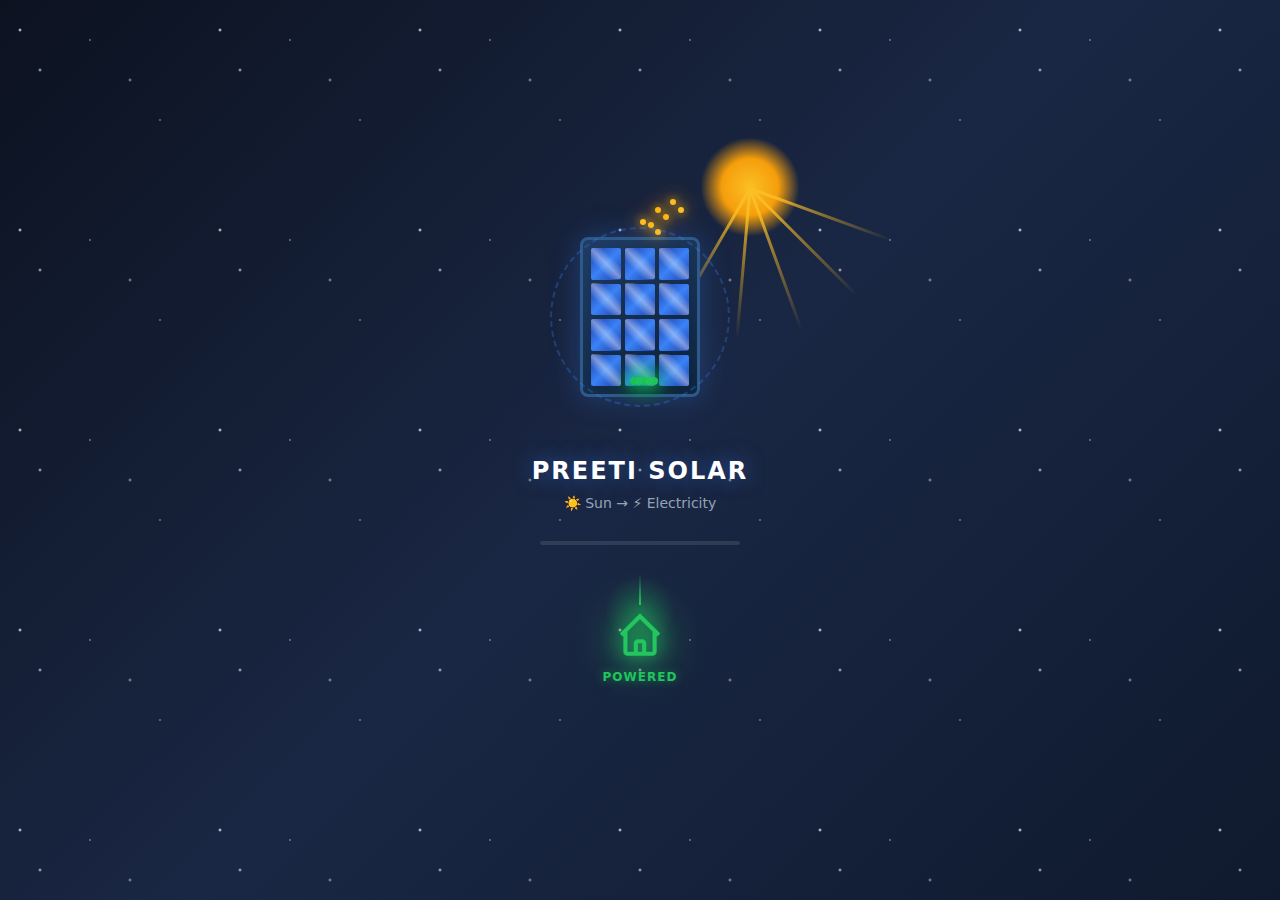
<file: index.html>
<!doctype html>
<html lang="hi">
  <head>
    <meta charset="UTF-8" />
    <meta name="viewport" content="width=device-width, initial-scale=1.0" />
    
    <!-- SEO Meta Tags -->
    <title>Preeti Solar - Best Solar Panel & Atta Chakki Installation in Uttar Pradesh</title>
    <meta name="description" content="Preeti Solar - Uttar Pradesh mein sabse best solar panel aur atta chakki installation. Government subsidy assistance, 90% bill saving, 25-year warranty. Call: 9277302997">
    <meta name="keywords" content="solar panel, atta chakki, solar installation, PM Surya Ghar Yojana, solar subsidy, Uttar Pradesh, Prayagraj">
    <meta name="author" content="Preeti Solar" />

    <!-- Open Graph / Facebook -->
    <meta property="og:type" content="website" />
    <meta property="og:url" content="https://preetisolar.in/" />
    <meta property="og:title" content="Preeti Solar - Best Solar Panel & Atta Chakki Installation" />
    <meta property="og:description" content="Uttar Pradesh mein best solar panel aur atta chakki installation. 90% bill saving, government subsidy assistance. Call: 9277302997" />
    <meta property="og:image" content="https://storage.googleapis.com/gpt-engineer-file-uploads/K9FEJn1yGRfWW4TH818itCwuG4v1/social-images/social-1760074198106-Preeti solar logo.jpeg">

    <!-- Twitter -->
    <meta name="twitter:card" content="summary_large_image" />
    <meta name="twitter:url" content="https://preetisolar.in/" />
    <meta name="twitter:title" content="Preeti Solar - Best Solar Panel & Atta Chakki Installation" />
    <meta name="twitter:description" content="Uttar Pradesh mein best solar panel aur atta chakki installation. 90% bill saving, government subsidy assistance." />
    <meta name="twitter:image" content="https://storage.googleapis.com/gpt-engineer-file-uploads/K9FEJn1yGRfWW4TH818itCwuG4v1/social-images/social-1760074198106-Preeti solar logo.jpeg">
    
    <!-- Favicon -->
    <link rel="icon" type="image/x-icon" href="https://storage.googleapis.com/gpt-engineer-file-uploads/K9FEJn1yGRfWW4TH818itCwuG4v1/uploads/1760074180128-Preeti solar logo.jpeg">
    
    <style>
      * {
        margin: 0;
        padding: 0;
        box-sizing: border-box;
      }
      #loading-screen {
        position: fixed;
        top: 0;
        left: 0;
        width: 100%;
        height: 100%;
        background: linear-gradient(135deg, #0c1220 0%, #1a2744 50%, #0f1a2e 100%);
        display: flex;
        flex-direction: column;
        justify-content: center;
        align-items: center;
        z-index: 9999;
        overflow: hidden;
      }
      
      /* Stars background */
      .stars {
        position: absolute;
        width: 100%;
        height: 100%;
        background-image: 
          radial-gradient(2px 2px at 20px 30px, #fff, transparent),
          radial-gradient(2px 2px at 40px 70px, rgba(255,255,255,0.8), transparent),
          radial-gradient(1px 1px at 90px 40px, #fff, transparent),
          radial-gradient(2px 2px at 130px 80px, rgba(255,255,255,0.6), transparent),
          radial-gradient(1px 1px at 160px 120px, #fff, transparent);
        background-repeat: repeat;
        background-size: 200px 200px;
        animation: twinkle 4s ease-in-out infinite;
      }
      
      @keyframes twinkle {
        0%, 100% { opacity: 0.5; }
        50% { opacity: 1; }
      }
      
      /* 3D Solar Panel Container */
      .solar-scene {
        perspective: 1000px;
        width: 200px;
        height: 200px;
        position: relative;
      }
      
      .solar-panel-3d {
        width: 100%;
        height: 100%;
        position: relative;
        transform-style: preserve-3d;
        animation: panelRotate 8s ease-in-out infinite;
      }
      
      @keyframes panelRotate {
        0% { transform: rotateX(25deg) rotateY(-30deg); }
        25% { transform: rotateX(15deg) rotateY(0deg); }
        50% { transform: rotateX(25deg) rotateY(30deg); }
        75% { transform: rotateX(15deg) rotateY(0deg); }
        100% { transform: rotateX(25deg) rotateY(-30deg); }
      }
      
      .panel-face {
        position: absolute;
        width: 120px;
        height: 160px;
        left: 50%;
        top: 50%;
        transform: translate(-50%, -50%);
        background: linear-gradient(145deg, #1e3a5f 0%, #0d2137 100%);
        border: 3px solid #2d5a8a;
        border-radius: 8px;
        box-shadow: 
          0 0 30px rgba(59, 130, 246, 0.3),
          inset 0 0 20px rgba(59, 130, 246, 0.1);
        display: grid;
        grid-template-columns: repeat(3, 1fr);
        grid-template-rows: repeat(4, 1fr);
        gap: 4px;
        padding: 8px;
      }
      
      .solar-cell {
        background: linear-gradient(135deg, #1e40af 0%, #3b82f6 50%, #1e40af 100%);
        border-radius: 2px;
        position: relative;
        overflow: hidden;
      }
      
      .solar-cell::before {
        content: '';
        position: absolute;
        top: -50%;
        left: -50%;
        width: 200%;
        height: 200%;
        background: linear-gradient(
          45deg,
          transparent 40%,
          rgba(255, 255, 255, 0.4) 50%,
          transparent 60%
        );
        animation: cellShine 2s ease-in-out infinite;
      }
      
      .solar-cell:nth-child(1)::before { animation-delay: 0s; }
      .solar-cell:nth-child(2)::before { animation-delay: 0.1s; }
      .solar-cell:nth-child(3)::before { animation-delay: 0.2s; }
      .solar-cell:nth-child(4)::before { animation-delay: 0.3s; }
      .solar-cell:nth-child(5)::before { animation-delay: 0.4s; }
      .solar-cell:nth-child(6)::before { animation-delay: 0.5s; }
      .solar-cell:nth-child(7)::before { animation-delay: 0.6s; }
      .solar-cell:nth-child(8)::before { animation-delay: 0.7s; }
      .solar-cell:nth-child(9)::before { animation-delay: 0.8s; }
      .solar-cell:nth-child(10)::before { animation-delay: 0.9s; }
      .solar-cell:nth-child(11)::before { animation-delay: 1.0s; }
      .solar-cell:nth-child(12)::before { animation-delay: 1.1s; }
      
      @keyframes cellShine {
        0% { transform: translateX(-100%) translateY(-100%); }
        50%, 100% { transform: translateX(100%) translateY(100%); }
      }
      
      /* Sun rays */
      .sun {
        position: absolute;
        top: -80px;
        right: -60px;
        width: 100px;
        height: 100px;
        background: radial-gradient(circle, #fbbf24 0%, #f59e0b 40%, transparent 70%);
        border-radius: 50%;
        animation: sunPulse 3s ease-in-out infinite;
      }
      
      @keyframes sunPulse {
        0%, 100% { transform: scale(1); opacity: 1; }
        50% { transform: scale(1.2); opacity: 0.8; }
      }
      
      .sun-rays {
        position: absolute;
        top: -80px;
        right: -60px;
        width: 100px;
        height: 100px;
      }
      
      .ray {
        position: absolute;
        top: 50%;
        left: 50%;
        width: 150px;
        height: 3px;
        background: linear-gradient(90deg, #fbbf24, transparent);
        transform-origin: 0 50%;
        animation: rayShoot 2s ease-in-out infinite;
      }
      
      .ray:nth-child(1) { transform: rotate(20deg); animation-delay: 0s; }
      .ray:nth-child(2) { transform: rotate(45deg); animation-delay: 0.3s; }
      .ray:nth-child(3) { transform: rotate(70deg); animation-delay: 0.6s; }
      .ray:nth-child(4) { transform: rotate(95deg); animation-delay: 0.9s; }
      .ray:nth-child(5) { transform: rotate(120deg); animation-delay: 1.2s; }
      
      @keyframes rayShoot {
        0% { opacity: 0.3; width: 80px; }
        50% { opacity: 1; width: 150px; }
        100% { opacity: 0.3; width: 80px; }
      }
      
      /* Sun energy particles (yellow/orange) - flowing from sun to panel */
      .sun-energy-container {
        position: absolute;
        top: -40px;
        right: -20px;
        width: 150px;
        height: 150px;
        pointer-events: none;
      }
      
      .sun-particle {
        position: absolute;
        width: 6px;
        height: 6px;
        background: #fbbf24;
        border-radius: 50%;
        box-shadow: 0 0 10px #fbbf24, 0 0 20px #f59e0b, 0 0 30px #f59e0b;
        animation: sunToPanel 1.5s ease-in-out infinite;
      }
      
      .sun-particle:nth-child(1) { top: 20%; left: 30%; animation-delay: 0s; }
      .sun-particle:nth-child(2) { top: 25%; left: 35%; animation-delay: 0.2s; }
      .sun-particle:nth-child(3) { top: 30%; left: 25%; animation-delay: 0.4s; }
      .sun-particle:nth-child(4) { top: 15%; left: 40%; animation-delay: 0.6s; }
      .sun-particle:nth-child(5) { top: 35%; left: 30%; animation-delay: 0.8s; }
      .sun-particle:nth-child(6) { top: 20%; left: 45%; animation-delay: 1.0s; }
      .sun-particle:nth-child(7) { top: 28%; left: 20%; animation-delay: 1.2s; }
      
      @keyframes sunToPanel {
        0% { 
          transform: translate(0, 0) scale(1); 
          opacity: 1;
        }
        100% { 
          transform: translate(40px, 60px) scale(0.3); 
          opacity: 0;
        }
      }
      
      /* Panel absorption glow */
      .panel-glow {
        position: absolute;
        width: 130px;
        height: 170px;
        left: 50%;
        top: 50%;
        transform: translate(-50%, -50%);
        border-radius: 10px;
        background: transparent;
        box-shadow: 0 0 0 rgba(251, 191, 36, 0);
        animation: absorbGlow 1.5s ease-in-out infinite;
      }
      
      @keyframes absorbGlow {
        0%, 100% { box-shadow: 0 0 20px rgba(251, 191, 36, 0.2), inset 0 0 10px rgba(251, 191, 36, 0.1); }
        50% { box-shadow: 0 0 40px rgba(251, 191, 36, 0.5), inset 0 0 20px rgba(251, 191, 36, 0.3); }
      }
      
      /* Electricity particles (green) - flowing from panel down */
      .electricity-container {
        position: absolute;
        bottom: -60px;
        left: 50%;
        transform: translateX(-50%);
        width: 100px;
        height: 100px;
        pointer-events: none;
      }
      
      .elec-particle {
        position: absolute;
        width: 8px;
        height: 8px;
        background: #22c55e;
        border-radius: 50%;
        box-shadow: 0 0 15px #22c55e, 0 0 25px #22c55e, 0 0 35px #16a34a;
        animation: electricityFlow 1.8s ease-out infinite;
      }
      
      .elec-particle:nth-child(1) { top: 0; left: 40%; animation-delay: 0s; }
      .elec-particle:nth-child(2) { top: 0; left: 50%; animation-delay: 0.3s; }
      .elec-particle:nth-child(3) { top: 0; left: 60%; animation-delay: 0.6s; }
      .elec-particle:nth-child(4) { top: 0; left: 45%; animation-delay: 0.9s; }
      .elec-particle:nth-child(5) { top: 0; left: 55%; animation-delay: 1.2s; }
      
      @keyframes electricityFlow {
        0% { 
          transform: translateY(0) scale(1); 
          opacity: 1;
        }
        50% {
          transform: translateY(40px) scale(0.8);
          opacity: 0.8;
        }
        100% { 
          transform: translateY(80px) scale(0.3); 
          opacity: 0;
        }
      }
      
      /* Lightning bolt effect */
      .lightning {
        position: absolute;
        bottom: -30px;
        left: 50%;
        transform: translateX(-50%);
        width: 20px;
        height: 40px;
        opacity: 0;
        animation: lightningFlash 2s ease-in-out infinite;
      }
      
      .lightning::before {
        content: '⚡';
        font-size: 30px;
        color: #22c55e;
        text-shadow: 0 0 10px #22c55e, 0 0 20px #22c55e;
      }
      
      @keyframes lightningFlash {
        0%, 70%, 100% { opacity: 0; transform: translateX(-50%) scale(0.8); }
        75%, 85% { opacity: 1; transform: translateX(-50%) scale(1.2); }
      }
      
      /* Energy conversion indicator */
      .conversion-ring {
        position: absolute;
        width: 180px;
        height: 180px;
        left: 50%;
        top: 50%;
        transform: translate(-50%, -50%);
        border: 2px dashed rgba(59, 130, 246, 0.3);
        border-radius: 50%;
        animation: ringRotate 10s linear infinite;
      }
      
      @keyframes ringRotate {
        0% { transform: translate(-50%, -50%) rotate(0deg); }
        100% { transform: translate(-50%, -50%) rotate(360deg); }
      }
      
      /* Loading text */
      .loading-text {
        margin-top: 40px;
        color: #fff;
        font-family: 'Segoe UI', system-ui, sans-serif;
        font-size: 24px;
        font-weight: 700;
        letter-spacing: 2px;
        text-shadow: 0 0 20px rgba(59, 130, 246, 0.5);
      }
      
      .loading-subtitle {
        margin-top: 10px;
        color: #94a3b8;
        font-family: 'Segoe UI', system-ui, sans-serif;
        font-size: 14px;
        animation: textPulse 1.5s ease-in-out infinite;
      }
      
      @keyframes textPulse {
        0%, 100% { opacity: 0.5; }
        50% { opacity: 1; }
      }
      
      /* Progress bar */
      .progress-container {
        margin-top: 30px;
        width: 200px;
        height: 4px;
        background: rgba(255,255,255,0.1);
        border-radius: 10px;
        overflow: hidden;
      }
      
      .progress-bar {
        height: 100%;
        width: 0%;
        background: linear-gradient(90deg, #3b82f6, #22c55e, #fbbf24);
        border-radius: 10px;
        animation: progressFill 3s ease-out forwards;
      }
      
      @keyframes progressFill {
        0% { width: 0%; }
        100% { width: 100%; }
      }
      
      /* Powered house icon */
      .powered-house {
        margin-top: 30px;
        position: relative;
        display: flex;
        flex-direction: column;
        align-items: center;
      }
      
      .house-icon {
        width: 50px;
        height: 50px;
        position: relative;
        animation: housePulse 1.5s ease-in-out infinite;
      }
      
      .house-icon svg {
        width: 100%;
        height: 100%;
        fill: none;
        stroke: #22c55e;
        stroke-width: 2;
        filter: drop-shadow(0 0 10px #22c55e) drop-shadow(0 0 20px #22c55e);
      }
      
      @keyframes housePulse {
        0%, 100% { 
          transform: scale(1);
          filter: drop-shadow(0 0 10px rgba(34, 197, 94, 0.5));
        }
        50% { 
          transform: scale(1.1);
          filter: drop-shadow(0 0 25px rgba(34, 197, 94, 0.9));
        }
      }
      
      .house-glow {
        position: absolute;
        width: 70px;
        height: 70px;
        background: radial-gradient(circle, rgba(34, 197, 94, 0.3) 0%, transparent 70%);
        border-radius: 50%;
        animation: glowPulse 1.5s ease-in-out infinite;
      }
      
      @keyframes glowPulse {
        0%, 100% { transform: scale(1); opacity: 0.5; }
        50% { transform: scale(1.3); opacity: 1; }
      }
      
      .power-label {
        margin-top: 10px;
        color: #22c55e;
        font-family: 'Segoe UI', system-ui, sans-serif;
        font-size: 12px;
        font-weight: 600;
        letter-spacing: 1px;
        text-shadow: 0 0 10px rgba(34, 197, 94, 0.5);
        animation: textPulse 1.5s ease-in-out infinite;
      }
      
      /* Energy line connecting to house */
      .energy-line {
        width: 2px;
        height: 30px;
        background: linear-gradient(to bottom, transparent, #22c55e);
        margin-bottom: 5px;
        position: relative;
        overflow: hidden;
      }
      
      .energy-line::after {
        content: '';
        position: absolute;
        top: -10px;
        left: 0;
        width: 100%;
        height: 10px;
        background: #22c55e;
        box-shadow: 0 0 10px #22c55e;
        animation: energyDown 1s ease-in-out infinite;
      }
      
      @keyframes energyDown {
        0% { top: -10px; opacity: 1; }
        100% { top: 40px; opacity: 0; }
      }
      
      #root {
        min-height: 100vh;
      }
    </style>
    <script>
      // Auto-hide loading screen after max 3 seconds
      setTimeout(function() {
        var loadingScreen = document.getElementById('loading-screen');
        if (loadingScreen) {
          loadingScreen.style.transition = 'opacity 0.5s';
          loadingScreen.style.opacity = '0';
          setTimeout(function() {
            loadingScreen.style.display = 'none';
          }, 500);
        }
      }, 3000);
    </script>
  </head>

  <body>
    <div id="loading-screen">
      <div class="stars"></div>
      <div class="solar-scene">
        <div class="sun"></div>
        <div class="sun-rays">
          <div class="ray"></div>
          <div class="ray"></div>
          <div class="ray"></div>
          <div class="ray"></div>
          <div class="ray"></div>
        </div>
        <div class="solar-panel-3d">
          <div class="panel-face">
            <div class="solar-cell"></div>
            <div class="solar-cell"></div>
            <div class="solar-cell"></div>
            <div class="solar-cell"></div>
            <div class="solar-cell"></div>
            <div class="solar-cell"></div>
            <div class="solar-cell"></div>
            <div class="solar-cell"></div>
            <div class="solar-cell"></div>
            <div class="solar-cell"></div>
            <div class="solar-cell"></div>
            <div class="solar-cell"></div>
          </div>
          <div class="panel-glow"></div>
        </div>
        <!-- Sun energy particles (yellow) -->
        <div class="sun-energy-container">
          <div class="sun-particle"></div>
          <div class="sun-particle"></div>
          <div class="sun-particle"></div>
          <div class="sun-particle"></div>
          <div class="sun-particle"></div>
          <div class="sun-particle"></div>
          <div class="sun-particle"></div>
        </div>
        <!-- Electricity particles (green) -->
        <div class="electricity-container">
          <div class="elec-particle"></div>
          <div class="elec-particle"></div>
          <div class="elec-particle"></div>
          <div class="elec-particle"></div>
          <div class="elec-particle"></div>
        </div>
        <div class="lightning"></div>
        <div class="conversion-ring"></div>
      </div>
      <div class="loading-text">PREETI SOLAR</div>
      <div class="loading-subtitle">☀️ Sun → ⚡ Electricity</div>
      <div class="progress-container">
        <div class="progress-bar"></div>
      </div>
      <!-- Powered house -->
      <div class="powered-house">
        <div class="energy-line"></div>
        <div class="house-glow"></div>
        <div class="house-icon">
          <svg viewBox="0 0 24 24" xmlns="http://www.w3.org/2000/svg">
            <path d="M3 12l2-2m0 0l7-7 7 7M5 10v10a1 1 0 001 1h3m10-11l2 2m-2-2v10a1 1 0 01-1 1h-3m-6 0a1 1 0 001-1v-4a1 1 0 011-1h2a1 1 0 011 1v4a1 1 0 001 1m-6 0h6"/>
          </svg>
        </div>
        <div class="power-label">POWERED</div>
      </div>
    </div>
    <div id="root"></div>
    <script type="module" src="/src/main.tsx"></script>
  </body>
</html>
</file>
